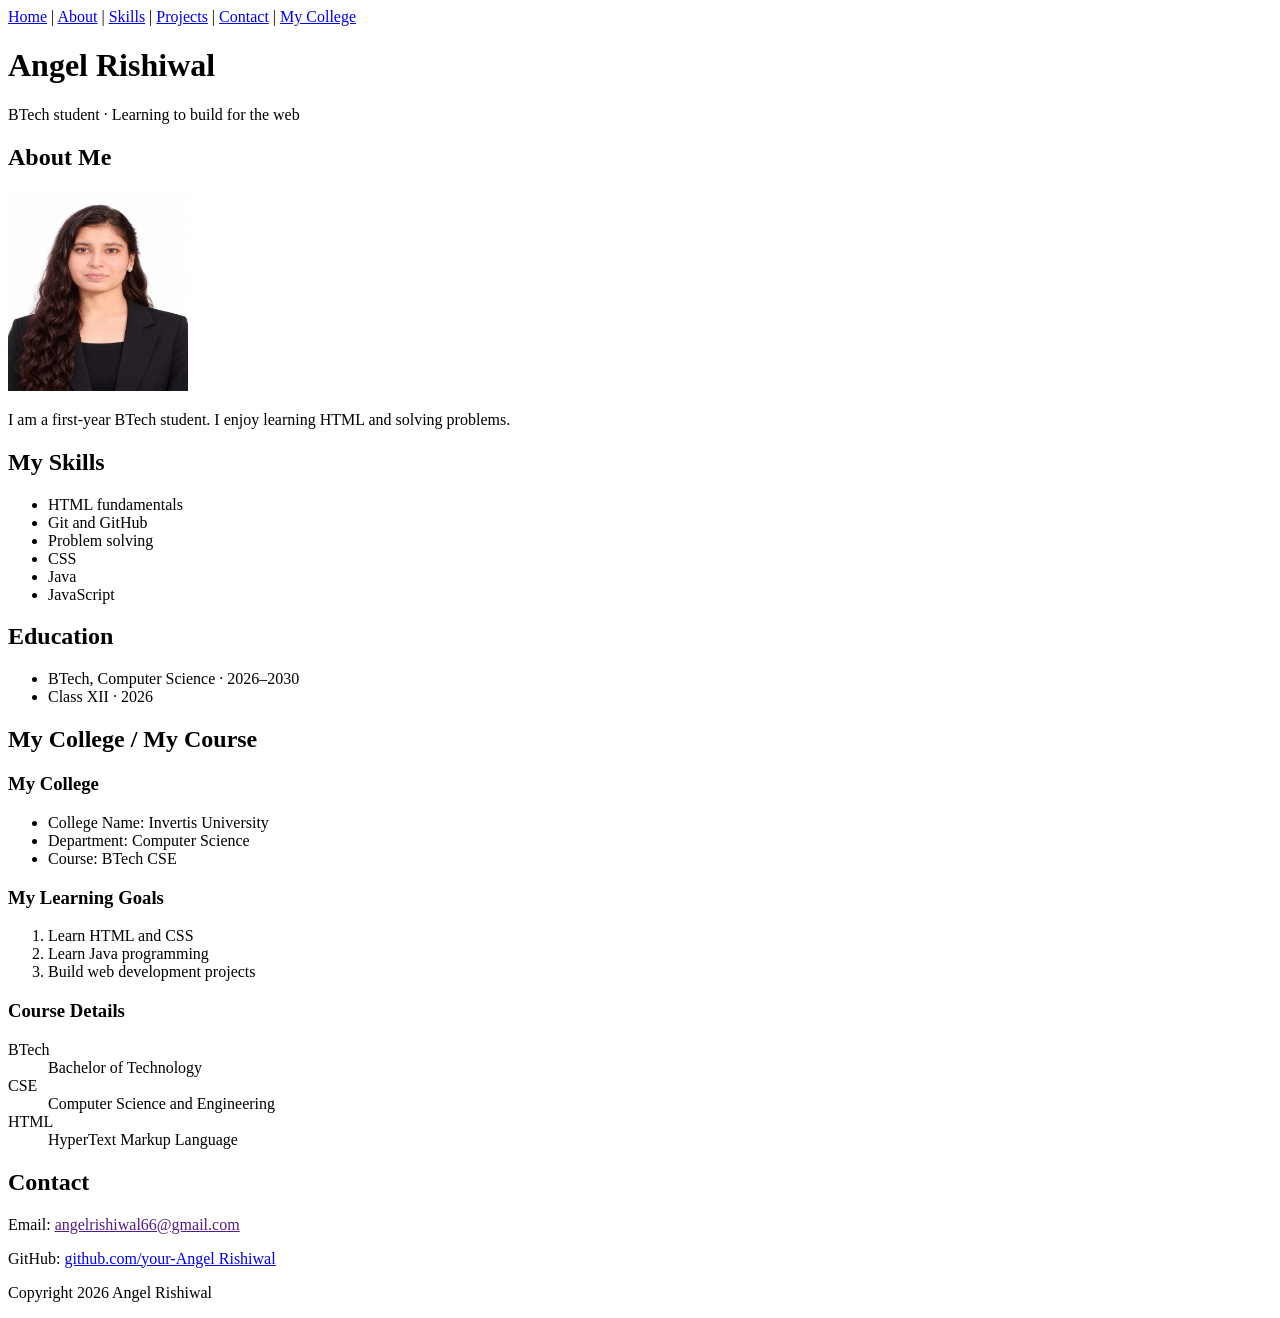
<file: Assignment-1/index.html>
<!DOCTYPE html>
<html lang="en">
<head>
    <meta charset="UTF-8">
    <meta name="viewport" content="width=device-width, initial-scale=1.0">
    <title>Document</title>
    
    <meta name="description"
    content="My personal portfolio showcasing my skills, education, and projects"
    >
    <meta name="author"
    content="Angel Rishiwal"
    >
    <link rel="stylesheet" href="./#style.css"/>
</head>
<body>
    <!-- Navigation Bar -->
    <nav>
        <a href="#home">Home</a> | 
        <a href="#about">About</a> | 
        <a href="#skills">Skills</a> | 
        <a href="#projects">Projects</a> | 
        <a href="#contact">Contact</a> |
        <a href="#college">My College</a>
    </nav>

    <!-- Header Section -->
    <header id="home">
        <h1>Angel Rishiwal </h1>
        <p>BTech student · Learning to build for the web</p>
    </header>

    <main>
        <!-- About Me Section -->
        <section id="about">
            <h2>About Me</h2>
            <img src="src/myimage.jpeg" alt="image " height="200px" width="180px" >
            <p>I am a first-year BTech student. I enjoy learning HTML and solving problems.</p>
        </section>

        <!-- Skills Section -->
        <section id="about">
            <h2>My Skills</h2>
            <ul>
                <li>HTML fundamentals</li>
                <li>Git and GitHub</li>
                <li>Problem solving</li>
                <li>CSS </li>
                <li> Java </li>
                <li> JavaScript </li>
            </ul>
        </section>

        <!-- Education Section -->
        <section id="skills">
            <h2>Education</h2>
            <ul>
                <li>BTech, Computer Science · 2026–2030</li>
                <li>Class XII · 2026</li>
            </ul>
        </section>

        <!-- My College / My Course Section -->
        <section id="college">

          <h2>My College / My Course</h2>

          <h3>My College</h3>

          <ul>
              <li>College Name: Invertis University</li>
              <li>Department: Computer Science</li>
              <li>Course: BTech CSE</li>
          </ul>

            <h3>My Learning Goals</h3>

           <ol>
              <li>Learn HTML and CSS</li>
              <li>Learn Java programming</li>
              <li>Build web development projects</li>
           </ol>

          <h3>Course Details</h3>

            <dl>
               <dt>BTech</dt>
               <dd>Bachelor of Technology</dd>

               <dt>CSE</dt>
               <dd>Computer Science and Engineering</dd>

               <dt>HTML</dt>
               <dd>HyperText Markup Language</dd>
             </dl>
        </section>

        <!-- Projects Section 
        <section id="projects">
            <h2>Projects</h2>
            <h3>My First Web Page</h3>
            <p>A simple page built with headings, paragraphs and links.</p>
            <img src="project-placeholder.png" alt="Screenshot illustration of My First Web Page project" width="200">
        </section>-->

        <!-- Contact Section -->
        <section id="contact">
            <h2>Contact</h2>
            <p>Email: <a href="">angelrishiwal66@gmail.com</a></p>
            <p>GitHub: <a href="https://github.com/angelbcs2026161" target="blank">github.com/your-Angel Rishiwal</a></p>
        </section>
    </main>

    <!-- Footer -->
    <footer>
        <p>Copyright 2026 Angel Rishiwal</p>
    </footer>
</body>
</html>
</file>
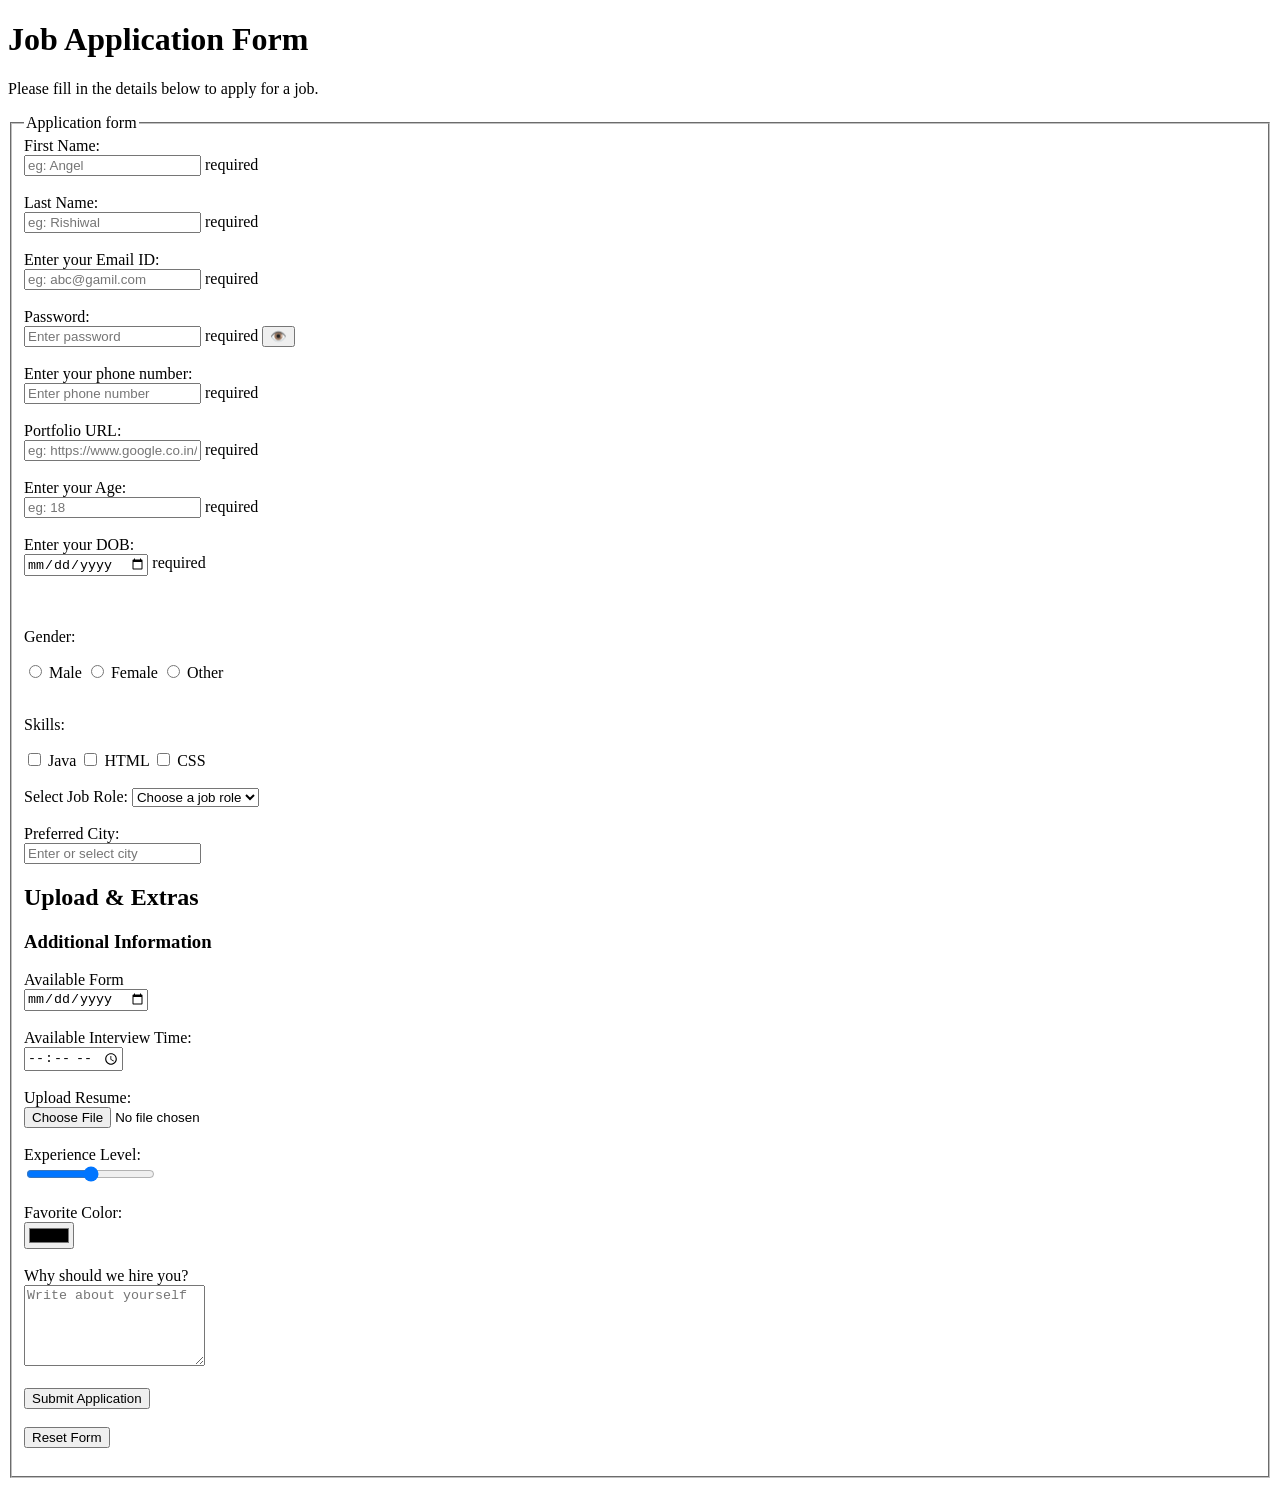
<file: Assignment-2/index.html>
<!DOCTYPE html>
<html lang="en">
<head>
    <meta charset="UTF-8">
    <meta name="viewport" content="width=device-width, initial-scale=1.0">
    <title>Job Application Form</title>
    <link rel="stylesheet" href="/#style.css"/>
</head>
<body>
    <h1>Job Application Form</h1>
    <p>Please fill in the details below to apply for a job.</p>

    <form>
        <fieldset>

         <legend>Application form </legend>

           <label for="fName">First Name:</label>
           <br/>
           <input 
           type="text" 
           id="fName" 
           name="username"
           placeholder="eg: Angel"/>
           required
           <br /><br />

           <label for="lName">Last Name:</label>
           <br/>
           <input 
           type="text" 
           id="lName" 
           name="userlastname"
           placeholder="eg: Rishiwal"/>
           required
           <br /><br />

           <label for="useremail">Enter your Email ID:</label>
           <br/>
           <input 
           type="email" 
           id="useremail" 
           name="useremail"
           placeholder="eg: abc@gamil.com"/>
           required
           <br /><br />

           <label for="userpassword">Password:</label>
           <br/>
           <input
            type="password" 
            id="userpassword" 
            name="userpassword"
            placeholder="Enter password"/>
            required
            <button type="button" onclick="showPassword()">👁️</button>
            <br /><br />

          <label for="contact number">Enter your phone number:</label>
          <br/>
          <input 
          type="tel" 
          id="contact number" 
          name="userContactnumber"
          placeholder="Enter phone number"/>
          required
          <br><br>

           <label for="url of any website">Portfolio URL:</label>
           <br/>
           <input 
           type="URL" 
           id="url of any website" 
           name="userwebsite"
           placeholder="eg: https://www.google.co.in/"/>
           required
           <br/><br/>

           <label for="userAge">Enter your Age:</label>
           <br/>
           <input 
           type="age" 
           id="userAge" 
           name="userAge"
           placeholder="eg: 18"
           min="18"
           max="60"/>
           required
           <br/><br/>

           <!-- Data inputs -->
           <label for="Date of birth" >Enter your DOB: </label>
           <br/>
           <input 
            type="date"
            id="Date of birth"
            placeholder="eg: 10/06/2008"
            name="usrDOB"/>
            required
            <br/><br/>


         <br>


          <!-- Radio Buttons -->
          <p>Gender:</p>

          <input type="radio" id="male" name="gender" value="Male">
          <label for="male">Male</label>

          <input type="radio" id="female" name="gender" value="Female">
          <label for="female">Female</label>

          <input type="radio" id="other" name="gender" value="Other">
          <label for="other">Other</label>

          <br><br>

           <!-- Checkboxes -->
           <p>Skills:</p>

          <input type="checkbox" id="java" name="skills" value="Java">
          <label for="java">Java</label>

          <input type="checkbox" id="html" name="skills" value="HTML">
          <label for="html">HTML</label>

          <input type="checkbox" id="css" name="skills" value="CSS">
          <label for="css">CSS</label>

          <br><br>

          <!-- Select and Option -->
          <label for="job">Select Job Role:</label>

          <select id="job" name="job" required>
             <option value="">Choose a job role</option>
             <option value="developer">Web Developer</option>
             <option value="designer">Web Designer</option>
             <option value="tester">Software Tester</option>
          </select>

          <br><br>

           <!-- Datalist -->
           <label for="city">Preferred City:</label>
           <br/>
           <input list="cities" id="city" name="city"
           placeholder="Enter or select city">

            <datalist id="cities">
              <option value="Delhi">
              <option value="Mumbai">
              <option value="Bangalore">
              <option value="Noida">
              <option value="Bareilly">
           </datalist>
            
           <h2>Upload & Extras</h2>
           <h3>Additional Information</h3>

            <!-- Date -->
              <label for="date">Available Form</label>
              <br/>
              <input type="date" id="date" name="date">

              <br><br>

              <!-- Time -->
                 <label for="time">Available Interview Time:</label>
                 <br/>
                 <input type="time" id="time" name="time">

                 <br><br>

              <!-- File -->
                 <label for="resume">Upload Resume:</label>
                 <br/>
                 <input type="file" id="resume" name="resume">

                     <br><br>

                <!-- Range -->
                  <label for="experience">Experience Level:</label>
                  <br/>
                  <input type="range" id="experience"
                   name="experience" min="0" max="10">

                   <br><br>

                 <!-- Color -->
                   <label for="color">Favorite Color:</label>
                   <br/>
                   <input type="color" id="color" name="color">

                   <br><br>

                 <!-- Textarea -->
                  <label for="message">Why should we hire you?</label>
                   <br/>
                   <textarea id="message" name="message"
                   rows="5" columns="300"
                   placeholder="Write about yourself"></textarea>

                   <br><br>

                   <!-- Submit Button -->
                   <input type="submit" value="Submit Application">
                   <br/><br/>

                    <!-- Reset Button -->
                     <input type="reset" value="Reset Form">
                     <br/><br/>
             
            </fieldset>
    </form>
</body>
</html>
</file>
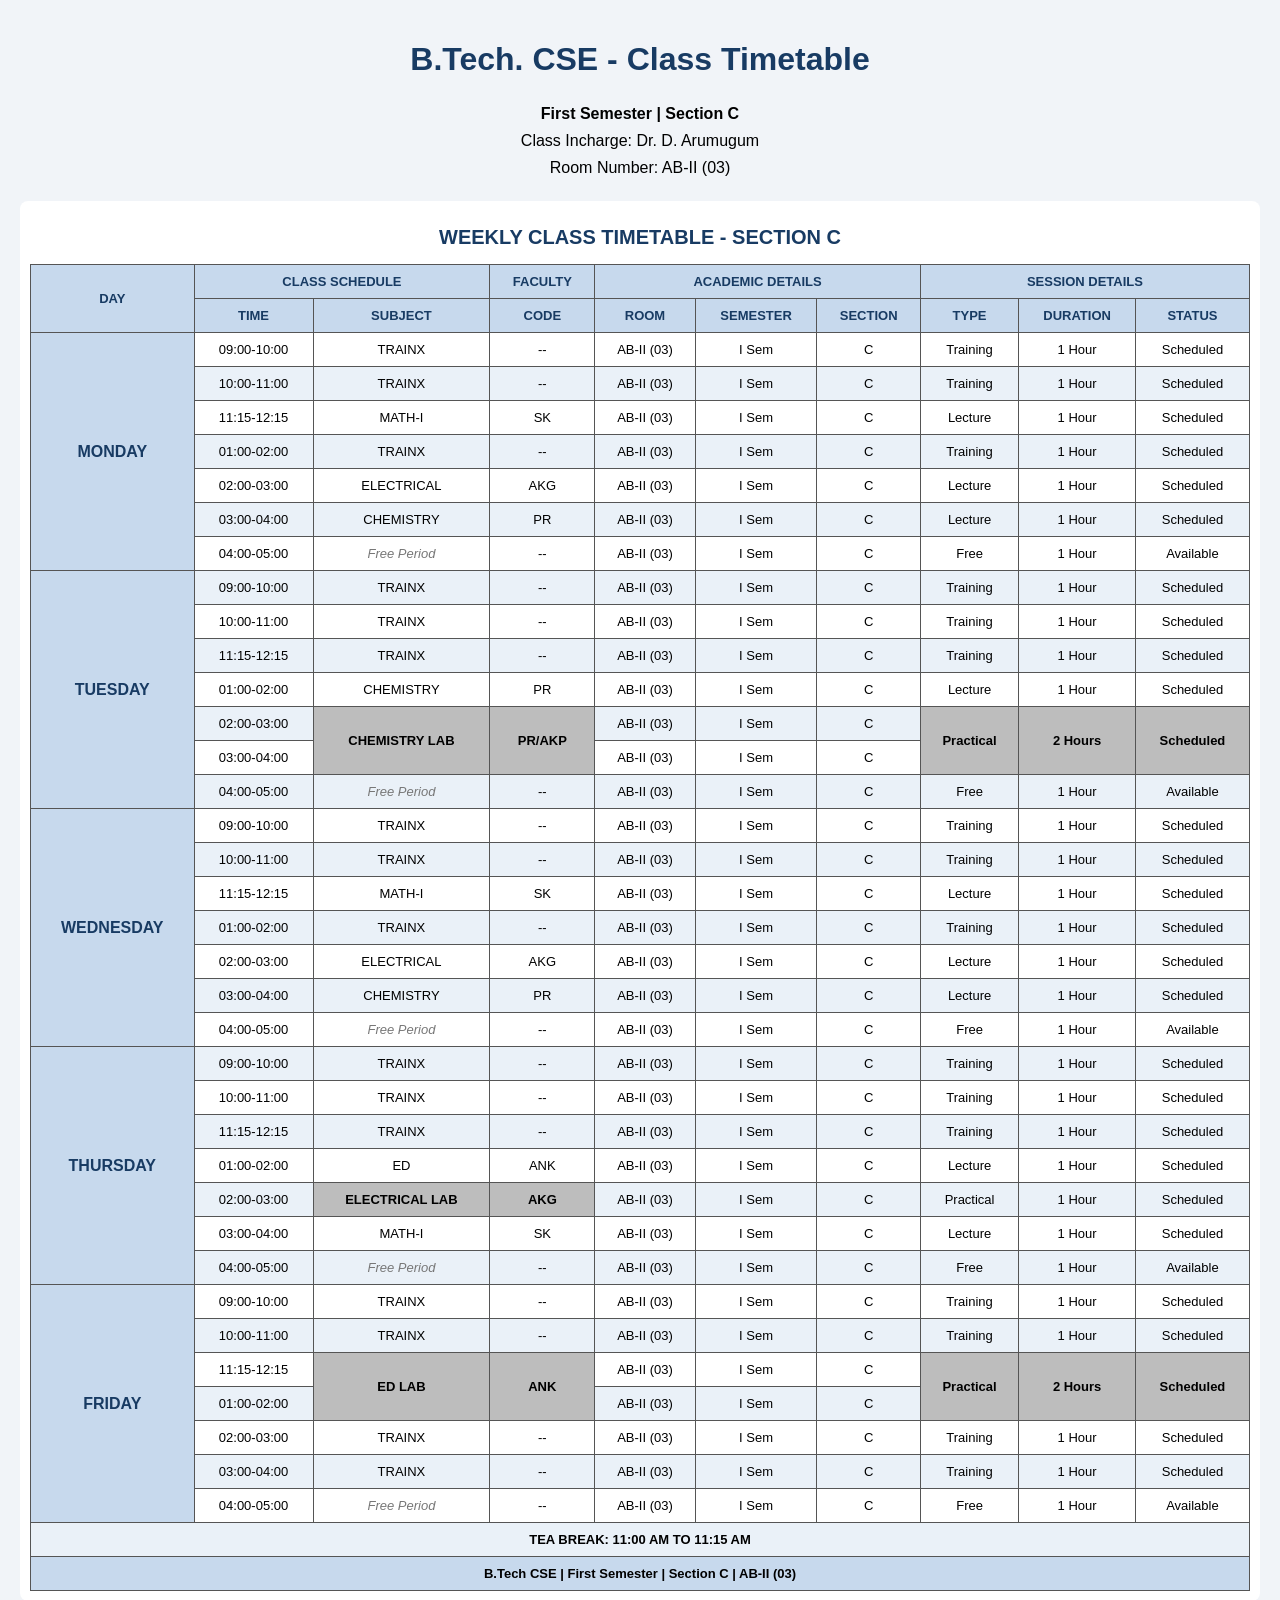
<file: Assignment-3/index.html>
<!DOCTYPE html>
<html lang="en">
<head>
    <meta charset="UTF-8">
    <meta name="viewport" content="width=device-width, initial-scale=1.0">
    <title>Document</title>
    <link rel="stylesheet" href="style.css"/>
</head>
<body>
    <h1>B.Tech. CSE - Class Timetable</h1>

<div class="details">
    <b>First Semester | Section C</b><br>
    Class Incharge: Dr. D. Arumugum<br>
    Room Number: AB-II (03)
</div>

<div class="table-container">

<table>

    <caption>WEEKLY CLASS TIMETABLE - SECTION C</caption>

    <thead>
        <tr>
            <th rowspan="2" scope="col">DAY</th>

            <th colspan="2" scope="colgroup">
                CLASS SCHEDULE
            </th>

            <th scope="col">FACULTY</th>

            <th colspan="3" scope="colgroup">
                ACADEMIC DETAILS
            </th>

            <th colspan="3" scope="colgroup">
                SESSION DETAILS
            </th>
        </tr>

        <tr>
            <th scope="col">TIME</th>
            <th scope="col">SUBJECT</th>
            <th scope="col">CODE</th>
            <th scope="col">ROOM</th>
            <th scope="col">SEMESTER</th>
            <th scope="col">SECTION</th>
            <th scope="col">TYPE</th>
            <th scope="col">DURATION</th>
            <th scope="col">STATUS</th>
        </tr>
    </thead>

    <tbody>

        <!-- MONDAY -->

        <tr>
            <th class="day" rowspan="7" scope="rowgroup">MONDAY</th>
            <td class="time">09:00-10:00</td>
            <td>TRAINX</td>
            <td>--</td>
            <td>AB-II (03)</td>
            <td>I Sem</td>
            <td>C</td>
            <td>Training</td>
            <td>1 Hour</td>
            <td>Scheduled</td>
        </tr>

        <tr>
            <td>10:00-11:00</td>
            <td>TRAINX</td>
            <td>--</td>
            <td>AB-II (03)</td>
            <td>I Sem</td>
            <td>C</td>
            <td>Training</td>
            <td>1 Hour</td>
            <td>Scheduled</td>
        </tr>

        <tr>
            <td>11:15-12:15</td>
            <td>MATH-I</td>
            <td>SK</td>
            <td>AB-II (03)</td>
            <td>I Sem</td>
            <td>C</td>
            <td>Lecture</td>
            <td>1 Hour</td>
            <td>Scheduled</td>
        </tr>

        <tr>
            <td>01:00-02:00</td>
            <td>TRAINX</td>
            <td>--</td>
            <td>AB-II (03)</td>
            <td>I Sem</td>
            <td>C</td>
            <td>Training</td>
            <td>1 Hour</td>
            <td>Scheduled</td>
        </tr>

        <tr>
            <td>02:00-03:00</td>
            <td>ELECTRICAL</td>
            <td>AKG</td>
            <td>AB-II (03)</td>
            <td>I Sem</td>
            <td>C</td>
            <td>Lecture</td>
            <td>1 Hour</td>
            <td>Scheduled</td>
        </tr>

        <tr>
            <td>03:00-04:00</td>
            <td>CHEMISTRY</td>
            <td>PR</td>
            <td>AB-II (03)</td>
            <td>I Sem</td>
            <td>C</td>
            <td>Lecture</td>
            <td>1 Hour</td>
            <td>Scheduled</td>
        </tr>

        <tr>
            <td>04:00-05:00</td>
            <td class="free">Free Period</td>
            <td>--</td>
            <td>AB-II (03)</td>
            <td>I Sem</td>
            <td>C</td>
            <td>Free</td>
            <td>1 Hour</td>
            <td>Available</td>
        </tr>


        <!-- TUESDAY -->

        <tr>
            <th class="day" rowspan="7" scope="rowgroup">TUESDAY</th>
            <td>09:00-10:00</td>
            <td>TRAINX</td>
            <td>--</td>
            <td>AB-II (03)</td>
            <td>I Sem</td>
            <td>C</td>
            <td>Training</td>
            <td>1 Hour</td>
            <td>Scheduled</td>
        </tr>

        <tr>
            <td>10:00-11:00</td>
            <td>TRAINX</td>
            <td>--</td>
            <td>AB-II (03)</td>
            <td>I Sem</td>
            <td>C</td>
            <td>Training</td>
            <td>1 Hour</td>
            <td>Scheduled</td>
        </tr>

        <tr>
            <td>11:15-12:15</td>
            <td>TRAINX</td>
            <td>--</td>
            <td>AB-II (03)</td>
            <td>I Sem</td>
            <td>C</td>
            <td>Training</td>
            <td>1 Hour</td>
            <td>Scheduled</td>
        </tr>

        <tr>
            <td>01:00-02:00</td>
            <td>CHEMISTRY</td>
            <td>PR</td>
            <td>AB-II (03)</td>
            <td>I Sem</td>
            <td>C</td>
            <td>Lecture</td>
            <td>1 Hour</td>
            <td>Scheduled</td>
        </tr>

        <tr>
            <td>02:00-03:00</td>
            <td class="lab" rowspan="2">CHEMISTRY LAB</td>
            <td class="lab" rowspan="2">PR/AKP</td>
            <td>AB-II (03)</td>
            <td>I Sem</td>
            <td>C</td>
            <td class="lab" rowspan="2">Practical</td>
            <td class="lab" rowspan="2">2 Hours</td>
            <td class="lab" rowspan="2">Scheduled</td>
        </tr>

        <tr>
            <td>03:00-04:00</td>
            <td>AB-II (03)</td>
            <td>I Sem</td>
            <td>C</td>
        </tr>

        <tr>
            <td>04:00-05:00</td>
            <td class="free">Free Period</td>
            <td>--</td>
            <td>AB-II (03)</td>
            <td>I Sem</td>
            <td>C</td>
            <td>Free</td>
            <td>1 Hour</td>
            <td>Available</td>
        </tr>


        <!-- WEDNESDAY -->

        <tr>
            <th class="day" rowspan="7" scope="rowgroup">WEDNESDAY</th>
            <td>09:00-10:00</td>
            <td>TRAINX</td>
            <td>--</td>
            <td>AB-II (03)</td>
            <td>I Sem</td>
            <td>C</td>
            <td>Training</td>
            <td>1 Hour</td>
            <td>Scheduled</td>
        </tr>

        <tr>
            <td>10:00-11:00</td>
            <td>TRAINX</td>
            <td>--</td>
            <td>AB-II (03)</td>
            <td>I Sem</td>
            <td>C</td>
            <td>Training</td>
            <td>1 Hour</td>
            <td>Scheduled</td>
        </tr>

        <tr>
            <td>11:15-12:15</td>
            <td>MATH-I</td>
            <td>SK</td>
            <td>AB-II (03)</td>
            <td>I Sem</td>
            <td>C</td>
            <td>Lecture</td>
            <td>1 Hour</td>
            <td>Scheduled</td>
        </tr>

        <tr>
            <td>01:00-02:00</td>
            <td>TRAINX</td>
            <td>--</td>
            <td>AB-II (03)</td>
            <td>I Sem</td>
            <td>C</td>
            <td>Training</td>
            <td>1 Hour</td>
            <td>Scheduled</td>
        </tr>

        <tr>
            <td>02:00-03:00</td>
            <td>ELECTRICAL</td>
            <td>AKG</td>
            <td>AB-II (03)</td>
            <td>I Sem</td>
            <td>C</td>
            <td>Lecture</td>
            <td>1 Hour</td>
            <td>Scheduled</td>
        </tr>

        <tr>
            <td>03:00-04:00</td>
            <td>CHEMISTRY</td>
            <td>PR</td>
            <td>AB-II (03)</td>
            <td>I Sem</td>
            <td>C</td>
            <td>Lecture</td>
            <td>1 Hour</td>
            <td>Scheduled</td>
        </tr>

        <tr>
            <td>04:00-05:00</td>
            <td class="free">Free Period</td>
            <td>--</td>
            <td>AB-II (03)</td>
            <td>I Sem</td>
            <td>C</td>
            <td>Free</td>
            <td>1 Hour</td>
            <td>Available</td>
        </tr>


        <!-- THURSDAY -->

        <tr>
            <th class="day" rowspan="7" scope="rowgroup">THURSDAY</th>
            <td>09:00-10:00</td>
            <td>TRAINX</td>
            <td>--</td>
            <td>AB-II (03)</td>
            <td>I Sem</td>
            <td>C</td>
            <td>Training</td>
            <td>1 Hour</td>
            <td>Scheduled</td>
        </tr>

        <tr>
            <td>10:00-11:00</td>
            <td>TRAINX</td>
            <td>--</td>
            <td>AB-II (03)</td>
            <td>I Sem</td>
            <td>C</td>
            <td>Training</td>
            <td>1 Hour</td>
            <td>Scheduled</td>
        </tr>

        <tr>
            <td>11:15-12:15</td>
            <td>TRAINX</td>
            <td>--</td>
            <td>AB-II (03)</td>
            <td>I Sem</td>
            <td>C</td>
            <td>Training</td>
            <td>1 Hour</td>
            <td>Scheduled</td>
        </tr>

        <tr>
            <td>01:00-02:00</td>
            <td>ED</td>
            <td>ANK</td>
            <td>AB-II (03)</td>
            <td>I Sem</td>
            <td>C</td>
            <td>Lecture</td>
            <td>1 Hour</td>
            <td>Scheduled</td>
        </tr>

        <tr>
            <td>02:00-03:00</td>
            <td class="lab">ELECTRICAL LAB</td>
            <td class="lab">AKG</td>
            <td>AB-II (03)</td>
            <td>I Sem</td>
            <td>C</td>
            <td>Practical</td>
            <td>1 Hour</td>
            <td>Scheduled</td>
        </tr>

        <tr>
            <td>03:00-04:00</td>
            <td>MATH-I</td>
            <td>SK</td>
            <td>AB-II (03)</td>
            <td>I Sem</td>
            <td>C</td>
            <td>Lecture</td>
            <td>1 Hour</td>
            <td>Scheduled</td>
        </tr>

        <tr>
            <td>04:00-05:00</td>
            <td class="free">Free Period</td>
            <td>--</td>
            <td>AB-II (03)</td>
            <td>I Sem</td>
            <td>C</td>
            <td>Free</td>
            <td>1 Hour</td>
            <td>Available</td>
        </tr>


        <!-- FRIDAY -->

        <tr>
            <th class="day" rowspan="7" scope="rowgroup">FRIDAY</th>
            <td>09:00-10:00</td>
            <td>TRAINX</td>
            <td>--</td>
            <td>AB-II (03)</td>
            <td>I Sem</td>
            <td>C</td>
            <td>Training</td>
            <td>1 Hour</td>
            <td>Scheduled</td>
        </tr>

        <tr>
            <td>10:00-11:00</td>
            <td>TRAINX</td>
            <td>--</td>
            <td>AB-II (03)</td>
            <td>I Sem</td>
            <td>C</td>
            <td>Training</td>
            <td>1 Hour</td>
            <td>Scheduled</td>
        </tr>

        <tr>
            <td>11:15-12:15</td>
            <td class="lab" rowspan="2">ED LAB</td>
            <td class="lab" rowspan="2">ANK</td>
            <td>AB-II (03)</td>
            <td>I Sem</td>
            <td>C</td>
            <td class="lab" rowspan="2">Practical</td>
            <td class="lab" rowspan="2">2 Hours</td>
            <td class="lab" rowspan="2">Scheduled</td>
        </tr>

        <tr>
            <td>01:00-02:00</td>
            <td>AB-II (03)</td>
            <td>I Sem</td>
            <td>C</td>
        </tr>

        <tr>
            <td>02:00-03:00</td>
            <td>TRAINX</td>
            <td>--</td>
            <td>AB-II (03)</td>
            <td>I Sem</td>
            <td>C</td>
            <td>Training</td>
            <td>1 Hour</td>
            <td>Scheduled</td>
        </tr>

        <tr>
            <td>03:00-04:00</td>
            <td>TRAINX</td>
            <td>--</td>
            <td>AB-II (03)</td>
            <td>I Sem</td>
            <td>C</td>
            <td>Training</td>
            <td>1 Hour</td>
            <td>Scheduled</td>
        </tr>

        <tr>
            <td>04:00-05:00</td>
            <td class="free">Free Period</td>
            <td>--</td>
            <td>AB-II (03)</td>
            <td>I Sem</td>
            <td>C</td>
            <td>Free</td>
            <td>1 Hour</td>
            <td>Available</td>
        </tr>

        <!-- TEA BREAK -->

        <tr class="break">
            <td colspan="10">
                TEA BREAK: 11:00 AM TO 11:15 AM
            </td>
        </tr>

    </tbody>

    <tfoot>
        <tr>
            <td colspan="10">
                B.Tech CSE | First Semester | Section C |
                AB-II (03)
            </td>
        </tr>
    </tfoot>

</table>

</div>
</body>
</html>
</file>
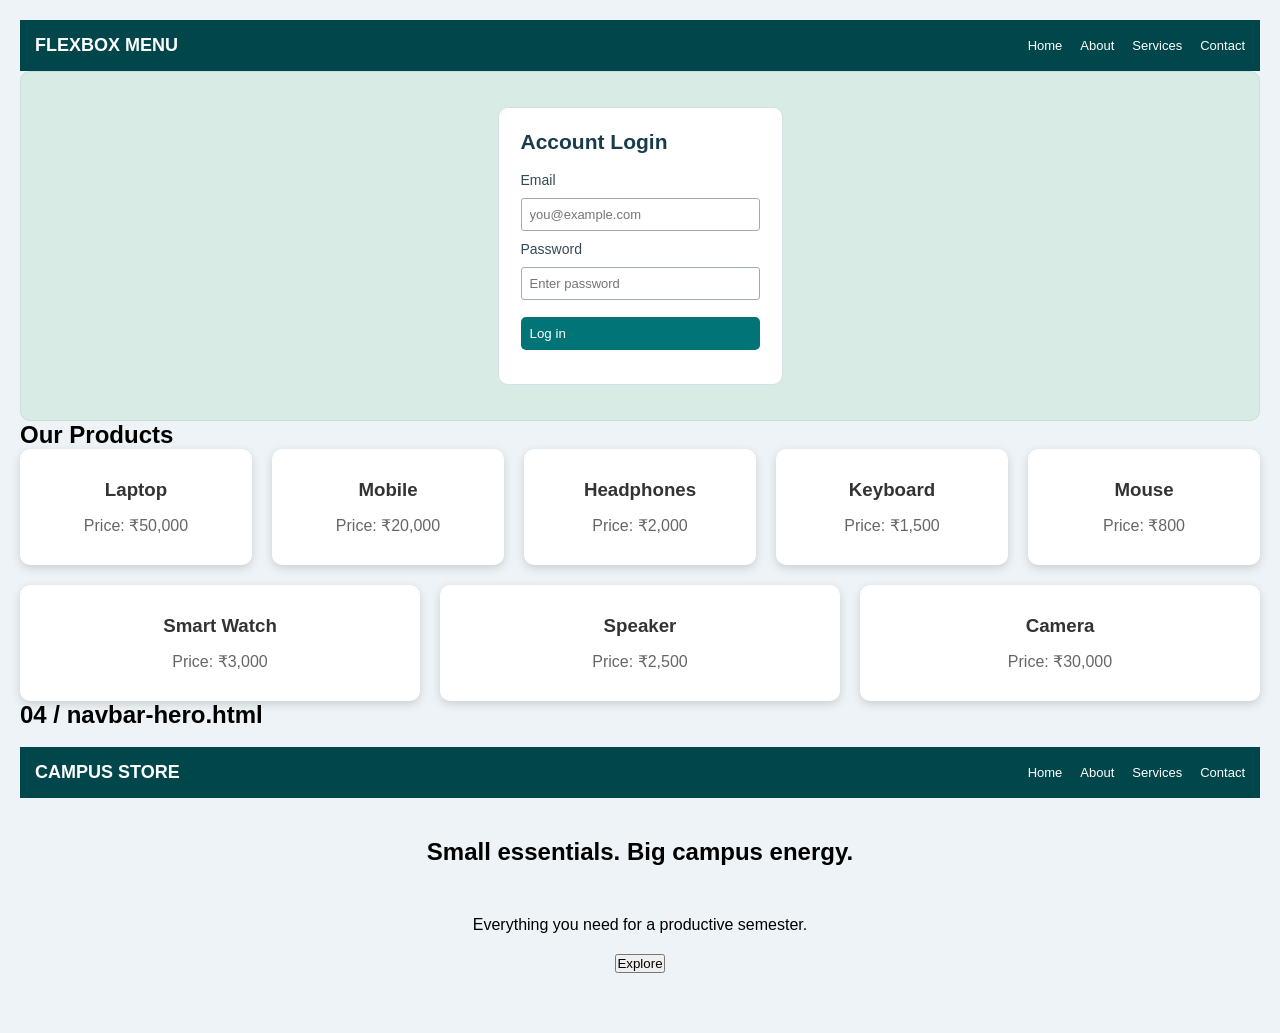
<file: Assignment-6/index.html>
<!DOCTYPE html>
<html lang="en">
<head>
    <meta charset="UTF-8">
    <meta name="viewport" content="width=device-width, initial-scale=1.0">
    <title>Flexbox Menu</title>
    <link rel="stylesheet" href="style.css"/>
</head>
<body>

    <nav class="navbar">

        <h2 class="logo">FLEXBOX MENU</h2>

        <div class="nav-links">
            <a href="#">Home</a>
            <a href="#">About</a>
            <a href="#">Services</a>
            <a href="#">Contact</a>
        </div>

    </nav>

</body>
</html>

<!DOCTYPE html>
<html lang="en">
<head>
    <meta charset="UTF-8">
    <meta name="viewport" content="width=device-width, initial-scale=1.0">
    <title>Flexbox Login</title>
    <link rel="stylesheet" href="style.css">
</head>
<body>

    <div class="login-container">

        <div class="login-card">

            <h2>Account Login </h2>

            <form>

                <label for="email">Email</label>
                <input
                    type="email"
                    id="email"
                    placeholder="you@example.com"
                    required
                >

                <label for="password">Password</label>
                <input
                    type="password"
                    id="password"
                    placeholder="Enter password"
                    required
                >

                <button type="submit">Log in</button>

            </form>

        </div>

    </div>

    <h2>Our Products</h2>

    <div class="product-container">


        <div class="product">
            <h3>Laptop</h3>
            <p>Price: ₹50,000</p>
            
        </div>

        <div class="product">
            <h3>Mobile</h3>
            <p>Price: ₹20,000</p>
        </div>

        <div class="product">
            <h3>Headphones</h3>
            <p>Price: ₹2,000</p>
        </div>

        <div class="product">
            <h3>Keyboard</h3>
            <p>Price: ₹1,500</p>
        </div>

        <div class="product">
            <h3>Mouse</h3>
            <p>Price: ₹800</p>
        </div>

        <div class="product">
            <h3>Smart Watch</h3>
            <p>Price: ₹3,000</p>
        </div>

        <div class="product">
            <h3>Speaker</h3>
            <p>Price: ₹2,500</p>
        </div>

        <div class="product">
            <h3>Camera</h3>
            <p>Price: ₹30,000</p>
        </div>
      
        </div>


    <h2>04 / navbar-hero.html</h2>
    <br>

    <!-- Navigation Bar -->

    <nav class="navbar">

        <div class="logo">
            CAMPUS STORE
        </div>

        <div class="nav-links">
            <a href="#">Home</a>
            <a href="#">About</a>
            <a href="#">Services</a>
            <a href="#">Contact</a>
        </div>

    </nav>

    <!-- Hero Section -->

    <section class="hero">

        <h1>
            Small essentials. Big campus energy.
        </h1>

        <p>
            Everything you need for a productive semester.
        </p>

        <button>
            Explore
        </button>

    </section>

</body>
</html>
</file>
<file: Assignment-3/style.css>
:root {
            --primary: #183b63;
            --header: #c7d9ed;
            --secondary: #eaf1f8;
            --border: #555;
            --lab: #bdbdbd;
            --break: #f8e6b7;
            --hover: #ffe0ad;
            --spacing: 9px;
            --font-size: 13px;
        }

        * {
            box-sizing: border-box;
        }

        body {
            font-family: Arial, sans-serif;
            background: #f1f4f8;
            margin: 0;
            padding: 20px;
        }

        h1 {
            text-align: center;
            color: var(--primary);
        }

        .details {
            text-align: center;
            line-height: 1.7;
            margin-bottom: 20px;
        }

        .table-container {
            overflow-x: auto;
            background: white;
            padding: 10px;
            border-radius: 8px;
        }

        table {
            width: 100%;
            min-width: 1100px;
            border-collapse: collapse;
            background: white;
            font-size: var(--font-size);
        }

        caption {
            font-size: 20px;
            font-weight: bold;
            color: var(--primary);
            padding: 15px;
        }

        th, td {
            border: 1px solid var(--border);
            padding: var(--spacing);
            text-align: center;
        }

        thead {
            background: var(--header);
            color: var(--primary);
        }

        tbody tr:nth-child(even) {
            background: var(--secondary);
        }

        tbody tr:hover {
            background: var(--hover);
        }

        .day {
            background: var(--header);
            color: var(--primary);
            font-weight: bold;
            font-size: 16px;
        }

        .lab {
            background: var(--lab) !important;
            font-weight: bold;
        }

        .break {
            background: var(--break);
            font-weight: bold;
        }

        .free {
            color: #777;
            font-style: italic;
        }

        .time {
            white-space: nowrap;
        }

        tfoot {
            background: var(--header);
            font-weight: bold;
        }

        @media print {
            body {
                background: white;
                padding: 0;
            }

            .table-container {
                overflow: visible;
            }

            table {
                min-width: 0;
                font-size: 9px;
            }

            th, td {
                padding: 4px;
            }

            tbody tr:hover {
                background: inherit;
            }
        }
</file>
<file: Assignment-6/style.css>
* {
    margin: 0;
    padding: 0;
    box-sizing: border-box;
}

body {
    font-family: Arial, sans-serif;
    background-color: #edf3f6;
    padding: 20px;
}

.navbar {
    display: flex;
    justify-content: space-between;
    align-items: center;

    background-color: #00464a;
    color: white;
    padding: 15px;
}

.logo {
    font-size: 18px;
    font-weight: bold;
}

.nav-links {
    display: flex;
    align-items: center;
    gap: 18px;
}

.nav-links a {
    color: white;
    text-decoration: none;
    font-size: 13px;
}

.nav-links a:hover {
    color: #a8d8cf;
}

.login-container {
    display: flex;
    justify-content: center;
    align-items: center;

    min-height: 350px;
    background-color: #d9ebe5;
    border: 1px solid #c9dedb;
    border-radius: 10px;
}

.login-card {
    display: flex;
    flex-direction: column;

    width: 285px;
    min-height: 278px;
    padding: 22px;

    background-color: white;
    border: 1px solid #d5e0e4;
    border-radius: 10px;
}

.login-card h2 {
    color: #193c4c;
    margin-bottom: 18px;
    font-size: 21px;
}

.login-card form {
    display: flex;
    flex-direction: column;
    gap: 10px;
}

.login-card label {
    font-size: 14px;
    color: #344955;
}

.login-card input {
    width: 100%;
    padding: 8px;
    border: 1px solid #9baeb4;
    border-radius: 3px;
    font-size: 13px;
}

.login-card button {
    width: 100%;
    padding: 9px;
    margin-top: 7px;

    background-color: #007477;
    color: white;

    border: none;
    border-radius: 5px;
    cursor: pointer;
    text-align: left;
}

.login-card button:hover {
    background-color: #004f52;
}

h1 {
    text-align: center;
    margin-bottom: 30px;
}

.product-container {
    display: flex;
    flex-wrap: wrap;
    justify-content: center;
    gap: 20px;
}

.product {
    background-color: white;
    width: 220px;
    padding: 30px;
    text-align: center;
    border-radius: 10px;
    box-shadow: 0 3px 10px rgba(0,0,0,0.15);
    flex-grow: 1;
}

.product h3 {
    margin-bottom: 15px;
    color: #333;
}

.product p {
    color: #666;
}
.navbar {
    display: flex;
    justify-content: space-between;
    align-items: center;
}

.hero {
    display: flex;
    flex-direction: column;
    justify-content: center;
    align-items: center;
    text-align: center;
    gap: 20px;
    min-height: 215px;
}
</file>
